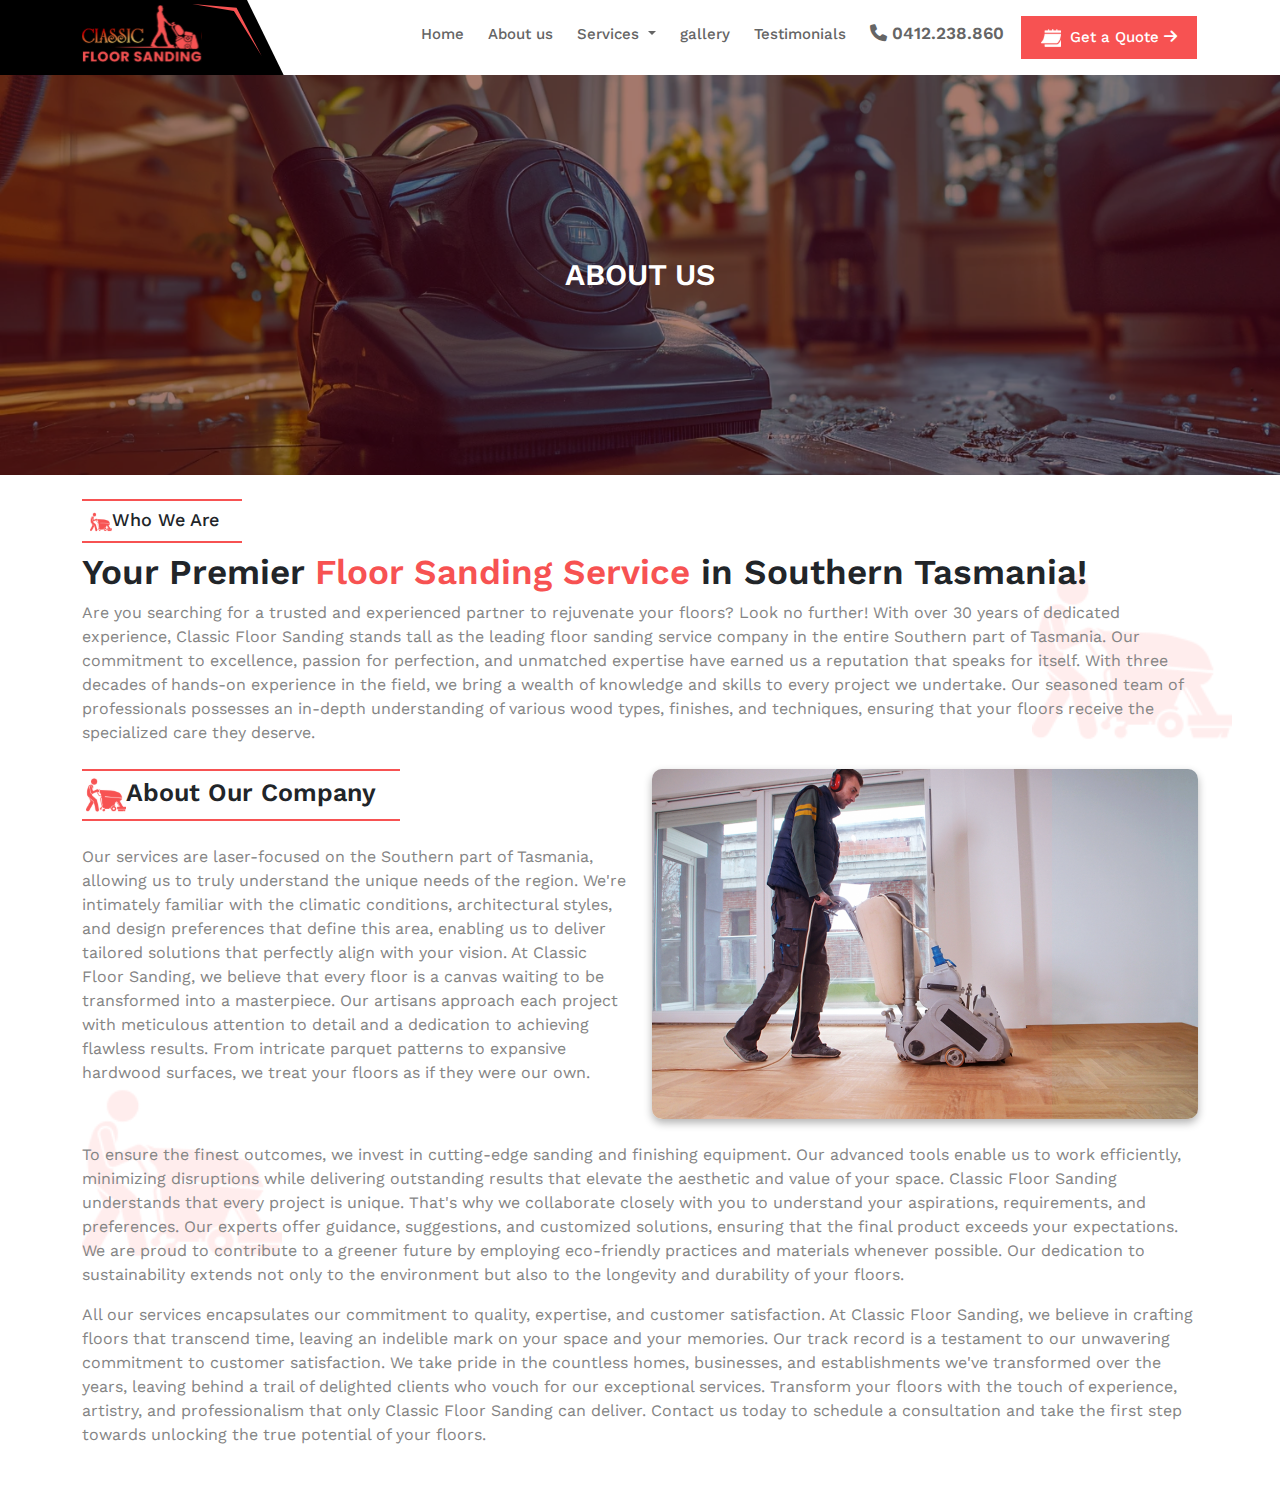
<file: about.html>
<!DOCTYPE html>
<html lang="en">

<head>
    <meta charset="UTF-8">
    <meta name="viewport" content="width=device-width, initial-scale=1.0">
    <!-- Bootstrap CSS -->
    <link href="https://cdn.jsdelivr.net/npm/bootstrap@5.0.2/dist/css/bootstrap.min.css" rel="stylesheet" />

    <!-- Custome CSS -->
    <link rel="stylesheet" href="assets/css/style.css" />
    <link rel="stylesheet" href="assets/css/responsive.css" />

    <!-- Font awesome CSS -->
    <link rel="stylesheet" href="https://cdnjs.cloudflare.com/ajax/libs/font-awesome/5.15.2/css/all.min.css" />
    <link rel="stylesheet" href="https://cdnjs.cloudflare.com/ajax/libs/font-awesome/6.6.0/css/all.min.css" />
    <!-- Owl CSS -->
    <link rel="stylesheet"
        href="https://cdnjs.cloudflare.com/ajax/libs/OwlCarousel2/2.3.4/assets/owl.carousel.min.css" />

    <!-- Owl CSS -->
    <link rel="stylesheet"
        href="https://cdnjs.cloudflare.com/ajax/libs/OwlCarousel2/2.3.4/assets/owl.theme.default.min.css" />
    <title>Home</title>
</head>

<body>

    <nav class="navbar navbar-expand-lg">
        <div class="container">
            <div class="main-logo-box position-relative">
                <div class="logo">
                    <img src="assets/images/logo/logo1.svg" alt="">
                </div>

                <div class="logo-icon">
                    <img src="assets/images/icon/logo-icon.svg" alt="">
                </div>
            </div>

            <a data-bs-toggle="offcanvas" href="#offcanvasNavbar" role="button" aria-controls="offcanvasNavbar"
                class="d-lg-none">
                <svg xmlns="http://www.w3.org/2000/svg" width="40" height="40" fill="currentColor" class="bi bi-list"
                    viewBox="0 0 16 16">
                    <path fill-rule="evenodd" fill="#000"
                        d="M2.5 12a.5.5 0 0 1 .5-.5h10a.5.5 0 0 1 0 1H3a.5.5 0 0 1-.5-.5m0-4a.5.5 0 0 1 .5-.5h10a.5.5 0 0 1 0 1H3a.5.5 0 0 1-.5-.5m0-4a.5.5 0 0 1 .5-.5h10a.5.5 0 0 1 0 1H3a.5.5 0 0 1-.5-.5" />
                </svg>
            </a>
            <div class="collapse navbar-collapse" id="navbarSupportedContent">
                <ul class="navbar-nav ms-auto mb-2 mb-lg-0">
                    <li class="nav-item me-2">
                        <a class="nav-link active" aria-current="page" href="index.html">Home</a>
                    </li>
                    <li class="nav-item me-2">
                        <a class="nav-link active" aria-current="page" href="about.html">About us</a>
                    </li>

                    <li class="nav-item me-2 dropdown">
                        <a class="nav-link dropdown-toggle" href="#" id="mobileServicesDropdown" role="button"
                            data-bs-toggle="dropdown" aria-expanded="false">
                            Services
                        </a>
                        <ul class="drop_down">
                            <li class="mb-3"><a href="#">Services1</a></li>
                            <li class="mb-3"><a href="#">Services2</a></li>
                            <li class="mb-3"><a href="#">Services3</a></li>
                        </ul>
                    </li>
                    <li class="nav-item me-2">
                        <a class="nav-link active" aria-current="page" href="#">gallery</a>
                    </li>
                    <li class="nav-item me-2">
                        <a class="nav-link active" aria-current="page" href="#">Testimonials</a>
                    </li>
                    <li class="nav-item me-2">
                        <a class="nav-link active" aria-current="page" href="#">
                            <h5 class="m-0"><i class="fa-solid fa-phone"></i> 0412.238.860</h5>
                        </a>
                    </li>
                    <li class="nav-item nav-btn">
                        <a class="nav-link active" aria-current="page" href="#"> <img class="me-1"
                                src="assets/images/icon/calendar.svg" alt=""> Get a Quote <i
                                class="fa-solid fa-arrow-right"></i></a>
                    </li>


                </ul>

            </div>
        </div>
    </nav>
    <!-- navbar-section-end -->

    <!-- Mobile Nav -->
    <!-- Mobile Nav -->
    <div class="offcanvas offcanvas-end" tabindex="-1" id="offcanvasNavbar" aria-labelledby="offcanvasNavbarLabel">
        <div class="offcanvas-header">
            <img src="assets/images/logo/logo.png" alt="">
            <button type="button" class="btn-close" data-bs-dismiss="offcanvas" aria-label="Close"></button>
        </div>
        <div class="offcanvas-body">
            <!-- Replicating the navigation links for mobile view -->
            <ul class="navbar-nav ms-auto mb-2 mb-lg-0">
                <li class="nav-item me-2">
                    <a class="nav-link active" aria-current="page" href="#">Home</a>
                </li>
                <li class="nav-item me-2">
                    <a class="nav-link active" aria-current="page" href="#">About us</a>
                </li>
                <li class="nav-item me-2">
                    <a class="nav-link active" aria-current="page" href="#">gallery</a>
                </li>

                <li class="nav-item me-2 dropdown">
                    <a class="nav-link dropdown-toggle" href="#" id="mobileServicesDropdown" role="button"
                        data-bs-toggle="dropdown" aria-expanded="false">
                        Services
                    </a>
                    <ul class="drop_down">
                        <li class="mb-3"><a href="#">Services1</a></li>
                        <li class="mb-3"><a href="#">Services2</a></li>
                        <li class="mb-3"><a href="#">Services3</a></li>
                    </ul>
                </li>
                <li class="nav-item me-2">
                    <a class="nav-link active" aria-current="page" href="#">gallery</a>
                </li>
                <li class="nav-item me-2">
                    <a class="nav-link active" aria-current="page" href="#">Testimonials</a>
                </li>
                <li class="nav-item me-2">
                    <a class="nav-link active" aria-current="page" href="#">
                        <h5 class="m-0"><i class="fa-solid fa-phone"></i> 0412.238.860</h5>
                    </a>
                </li>
                <li class="nav-item nav-btn">
                    <a class="nav-link active" aria-current="page" href="#"> <img class="me-1"
                            src="assets/images/icon/calendar.svg" alt=""> Get a Quote <i
                            class="fa-solid fa-arrow-right"></i></a>
                </li>
            </ul>
        </div>
    </div>
    <!-- Mobile Nav -->

    <!-- about-page-section start -->
    <div class="about-banner-section">
        <div class="banner-img">
            <img src="assets/images/banner/banner.webp" alt="">
            <div class="banner-tittle">
                <h3>About us</h3>
            </div>
        </div>
    </div>

    <div class="about-page-info mt-4 mb-5">
        <div class="container ">
            <div class="about-page-tittle position-relative">
                <h5 class="p-2"> <img src="assets/images/icon/wood-planks.svg" alt="">Who We Are</h5>
                <h4 class="mt-2 mb-2">Your Premier <span>Floor Sanding Service</span> in Southern Tasmania!</h4>
                <p>Are you searching for a trusted and experienced partner to rejuvenate your floors? Look no further!
                    With over 30 years of dedicated experience, Classic Floor Sanding stands tall as the leading floor
                    sanding service company in the entire Southern part of Tasmania. Our commitment to excellence,
                    passion for perfection, and unmatched expertise have earned us a reputation that speaks for itself.
                    With three decades of hands-on experience in the field, we bring a wealth of knowledge and skills to
                    every project we undertake. Our seasoned team of professionals possesses an in-depth understanding
                    of various wood types, finishes, and techniques, ensuring that your floors receive the specialized
                    care they deserve.
                </p>
                <div class="bg-icon">
                    <img src="assets/images/icon/wood-planks-bg.svg" alt="">
                </div>
               
            </div>

            <div class="about-page-info-main">

                <div class="row mt-4">
                    <div class="col-lg-6">
                        <h4 class="p-1"><img src="assets/images/icon/wood-planks.svg" alt="">About Our Company</h4>
                        <p class="mt-4 mb-4">Our services are laser-focused on the Southern part of Tasmania, allowing us to truly understand the unique needs of the region. We're intimately familiar with the climatic conditions, architectural styles, and design preferences that define this area, enabling us to deliver tailored solutions that perfectly align with your vision. At Classic Floor Sanding, we believe that every floor is a canvas waiting to be transformed into a masterpiece. Our artisans approach each project with meticulous attention to detail and a dedication to achieving flawless results. From intricate parquet patterns to expansive hardwood surfaces, we treat your floors as if they were our own.</p>
                    </div>
                    <div class="col-lg-6">
                        <div class="about-page-img">
                            <img src="assets/images/about-page/about-img2.png" alt="">
                        </div>
                    </div>
                </div>

                <div class="main-about-para mt-4 position-relative">
                    <p>To ensure the finest outcomes, we invest in cutting-edge sanding and finishing equipment. Our advanced tools enable us to work efficiently, minimizing disruptions while delivering outstanding results that elevate the aesthetic and value of your space. Classic Floor Sanding understands that every project is unique. That's why we collaborate closely with you to understand your aspirations, requirements, and preferences. Our experts offer guidance, suggestions, and customized solutions, ensuring that the final product exceeds your expectations. We are proud to contribute to a greener future by employing eco-friendly practices and materials whenever possible. Our dedication to sustainability extends not only to the environment but also to the longevity and durability of your floors.</p>
                    <p class="mt-3">All our services encapsulates our commitment to quality, expertise, and customer satisfaction. At Classic Floor Sanding, we believe in crafting floors that transcend time, leaving an indelible mark on your space and your memories. Our track record is a testament to our unwavering commitment to customer satisfaction. We take pride in the countless homes, businesses, and establishments we've transformed over the years, leaving behind a trail of delighted clients who vouch for our exceptional services. Transform your floors with the touch of experience, artistry, and professionalism that only Classic Floor Sanding can deliver. Contact us today to schedule a consultation and take the first step towards unlocking the true potential of your floors.</p>

                    <div class="bg-icon2">
                        <img src="assets/images/icon/wood-planks-bg.svg" alt="">
                    </div>
                </div>
            </div>

        </div>
    </div>


    <!-- about-page-section end -->












    <!-- Bootstrap JS Bundle -->
    <script src="https://cdn.jsdelivr.net/npm/bootstrap@5.0.2/dist/js/bootstrap.bundle.min.js"></script>

    <!-- Jquery js -->
    <script src="https://cdnjs.cloudflare.com/ajax/libs/jquery/3.7.1/jquery.min.js"></script>

    <!-- Owl js -->
    <script src="https://cdnjs.cloudflare.com/ajax/libs/OwlCarousel2/2.3.4/owl.carousel.min.js"></script>

    <script src="assets/js/index.js"></script>

</body>

</html>
</file>
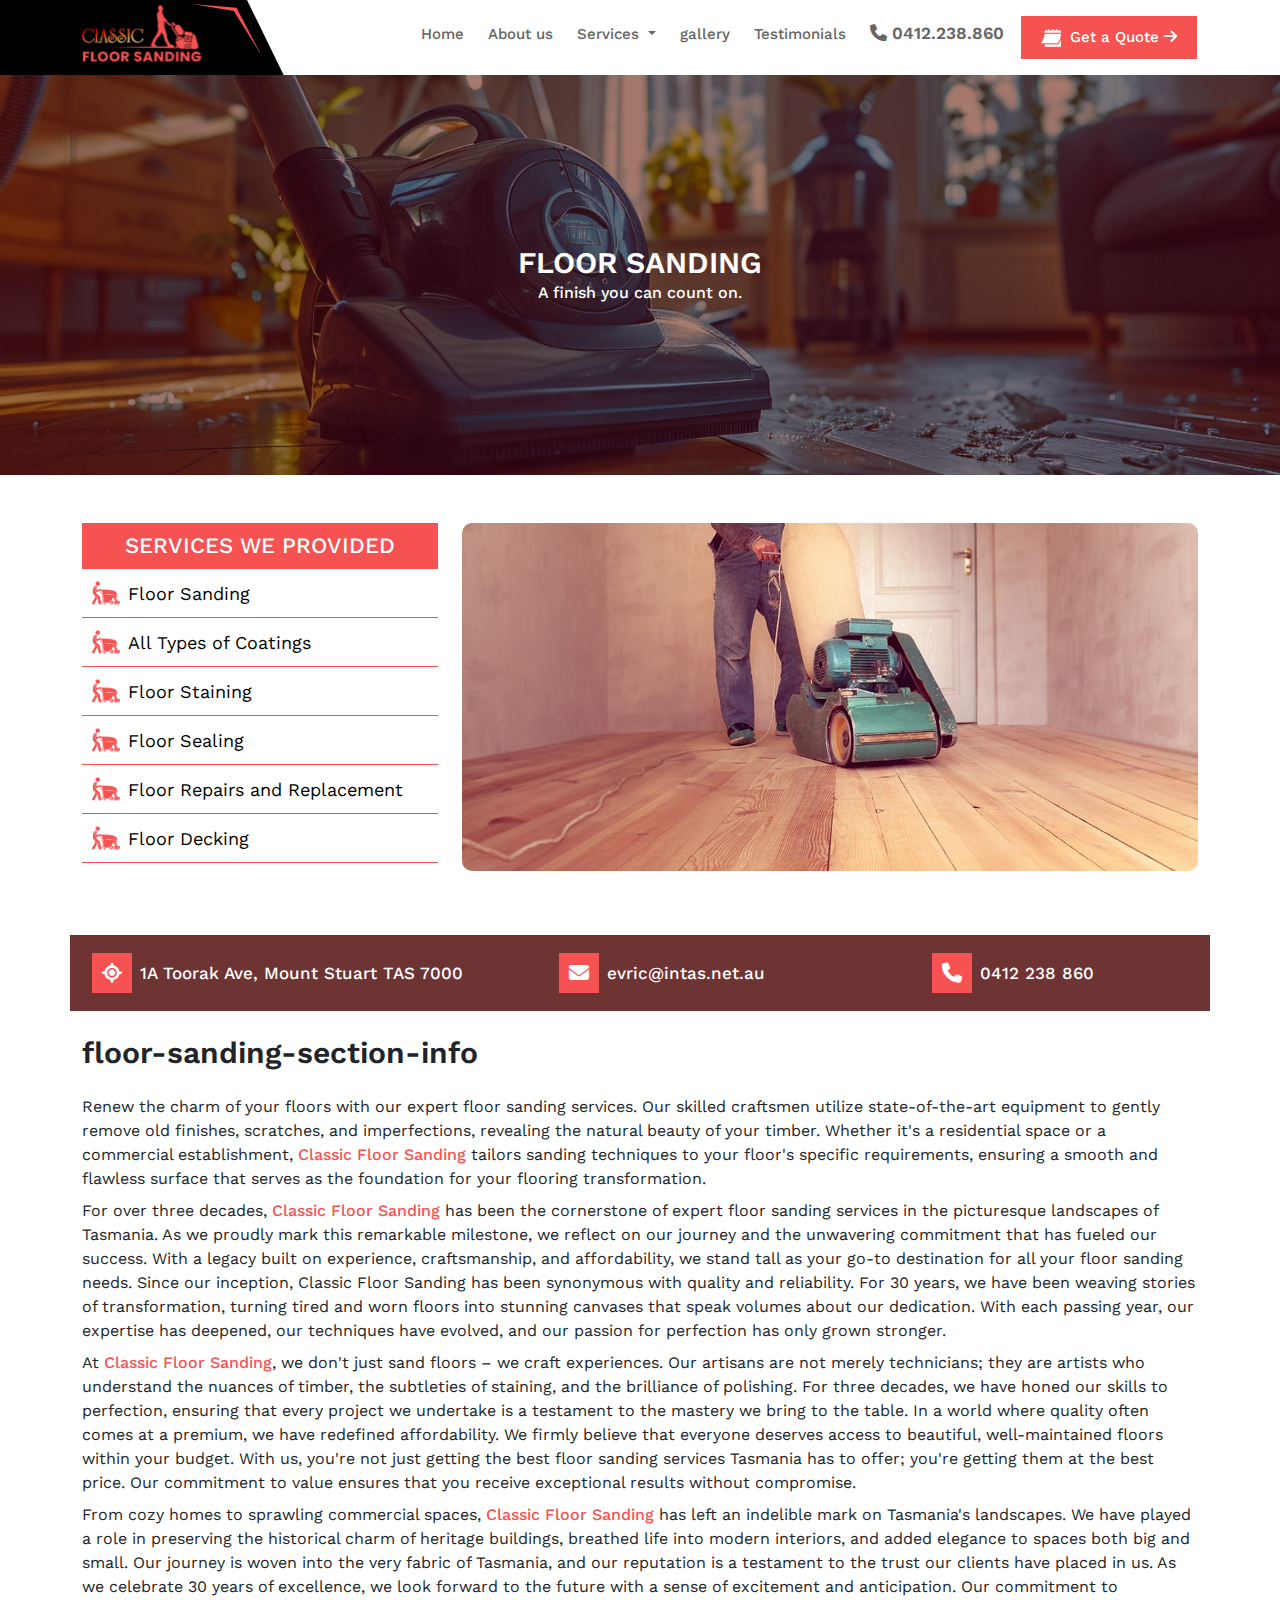
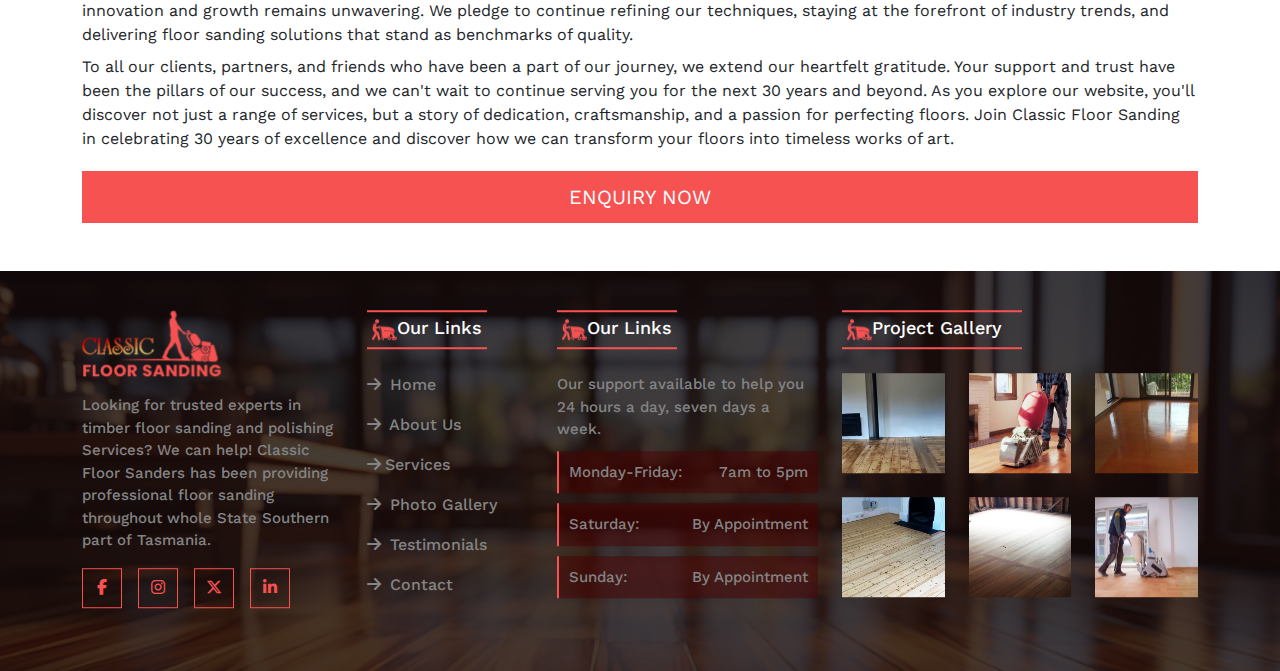
<file: floor-sanding.html>
<!DOCTYPE html>
<html lang="en">

<head>
    <meta charset="UTF-8">
    <meta name="viewport" content="width=device-width, initial-scale=1.0">
    <!-- Bootstrap CSS -->
    <link href="https://cdn.jsdelivr.net/npm/bootstrap@5.0.2/dist/css/bootstrap.min.css" rel="stylesheet" />

    <!-- Custome CSS -->
    <link rel="stylesheet" href="assets/css/style.css" />
    <link rel="stylesheet" href="assets/css/responsive.css" />

    <!-- Font awesome CSS -->
    <link rel="stylesheet" href="https://cdnjs.cloudflare.com/ajax/libs/font-awesome/5.15.2/css/all.min.css" />
    <link rel="stylesheet" href="https://cdnjs.cloudflare.com/ajax/libs/font-awesome/6.6.0/css/all.min.css" />
    <!-- Owl CSS -->
    <link rel="stylesheet"
        href="https://cdnjs.cloudflare.com/ajax/libs/OwlCarousel2/2.3.4/assets/owl.carousel.min.css" />

    <!-- Owl CSS -->
    <link rel="stylesheet"
        href="https://cdnjs.cloudflare.com/ajax/libs/OwlCarousel2/2.3.4/assets/owl.theme.default.min.css" />
    <title>Floor Sanding</title>
</head>

<body>

    <nav class="navbar navbar-expand-lg">
        <div class="container">
            <div class="main-logo-box position-relative">
                <div class="logo">
                    <a href="#"><img src="assets/images/logo/logo1.svg" alt=""></a>
                </div>

                <div class="logo-icon">
                    <img src="assets/images/icon/logo-icon.svg" alt="">
                </div>
            </div>

            <a data-bs-toggle="offcanvas" href="#offcanvasNavbar" role="button" aria-controls="offcanvasNavbar"
                class="d-lg-none">
                <svg xmlns="http://www.w3.org/2000/svg" width="40" height="40" fill="currentColor" class="bi bi-list"
                    viewBox="0 0 16 16">
                    <path fill-rule="evenodd" fill="#000"
                        d="M2.5 12a.5.5 0 0 1 .5-.5h10a.5.5 0 0 1 0 1H3a.5.5 0 0 1-.5-.5m0-4a.5.5 0 0 1 .5-.5h10a.5.5 0 0 1 0 1H3a.5.5 0 0 1-.5-.5m0-4a.5.5 0 0 1 .5-.5h10a.5.5 0 0 1 0 1H3a.5.5 0 0 1-.5-.5" />
                </svg>
            </a>
            <div class="collapse navbar-collapse" id="navbarSupportedContent">
                <ul class="navbar-nav ms-auto mb-2 mb-lg-0">
                    <li class="nav-item me-2">
                        <a class="nav-link active" aria-current="page" href="index.html">Home</a>
                    </li>
                    <li class="nav-item me-2">
                        <a class="nav-link active" aria-current="page" href="about.html">About us</a>
                    </li>

                    <li class="nav-item me-2 dropdown">
                        <a class="nav-link dropdown-toggle" href="#" id="mobileServicesDropdown" role="button"
                            data-bs-toggle="dropdown" aria-expanded="false">
                            Services
                        </a>
                        <ul class="drop_down">
                            <li class="mb-3"><a href="floor-sanding.html">Floor Sanding</a></li>
                            <li class="mb-3"><a href="#">All Types of Coatings</a></li>
                            <li class="mb-3"><a href="#">Floor Staining</a></li>
                            <li class="mb-3"><a href="#">Floor Sealing</a></li>
                            <li class="mb-3"><a href="#">Floor Repairs and Replacement</a></li>
                            <li class="mb-3"><a href="#">Floor Decking</a></li>
                        </ul>
                    </li>
                    <li class="nav-item me-2">
                        <a class="nav-link active" aria-current="page" href="gallery.html">gallery</a>
                    </li>
                    <li class="nav-item me-2">
                        <a class="nav-link active" aria-current="page" href="testimonials.html">Testimonials</a>
                    </li>
                    <li class="nav-item me-2">
                        <a class="nav-link active" aria-current="page" href="#">
                            <h5 class="m-0"><i class="fa-solid fa-phone"></i> 0412.238.860</h5>
                        </a>
                    </li>
                    <li class="nav-item nav-btn">
                        <a class="nav-link active" aria-current="page" href="contact.html"> <img class="me-1"
                                src="assets/images/icon/calendar.svg" alt=""> Get a Quote <i
                                class="fa-solid fa-arrow-right"></i></a>
                    </li>


                </ul>

            </div>
        </div>
    </nav>
    <!-- navbar-section-end -->

    <!-- Mobile Nav -->
    <!-- Mobile Nav -->
    <div class="offcanvas offcanvas-end" tabindex="-1" id="offcanvasNavbar" aria-labelledby="offcanvasNavbarLabel">
        <div class="offcanvas-header">
            <img src="assets/images/logo/logo.png" alt="" />
            <button type="button" class="btn-close" data-bs-dismiss="offcanvas" aria-label="Close"></button>
        </div>
        <div class="offcanvas-body">
            <!-- Replicating the navigation links for mobile view -->
            <ul class="navbar-nav ms-auto mb-2 mb-lg-0">
                <li class="nav-item me-2">
                    <a class="nav-link active" aria-current="page" href="index.html">Home</a>
                </li>
                <li class="nav-item me-2">
                    <a class="nav-link active" aria-current="page" href="about.html">About us</a>
                </li>
                <li class="nav-item me-2">
                    <a class="nav-link active" aria-current="page" href="gallery.html">gallery</a>
                </li>

                <li class="nav-item me-2 dropdown">
                    <a class="nav-link dropdown-toggle" href="#" id="mobileServicesDropdown" role="button"
                        data-bs-toggle="dropdown" aria-expanded="false">
                        Services
                    </a>
                    <ul class="drop_down">
                        <li class="mb-3"><a href="floor-sanding.html">Floor Sanding</a></li>
                        <li class="mb-3"><a href="#">All Types of Coatings</a></li>
                        <li class="mb-3"><a href="#">Floor Staining</a></li>
                        <li class="mb-3"><a href="#">Floor Sealing</a></li>
                        <li class="mb-3"><a href="#">Floor Repairs and Replacement</a></li>
                        <li class="mb-3"><a href="#">Floor Decking</a></li>
                    </ul>
                </li>
                <li class="nav-item me-2">
                    <a class="nav-link active" aria-current="page" href="testimonials.html">Testimonials</a>
                </li>
                <li class="nav-item me-2">
                    <a class="nav-link active" aria-current="page" href="#">
                        <h5 class="m-0">
                            <i class="fa-solid fa-phone"></i> 0412.238.860
                        </h5>
                    </a>
                </li>
                <li class="nav-item nav-btn">
                    <a class="nav-link active" aria-current="page" href="contact.html">
                        <img class="me-1" src="assets/images/icon/calendar.svg" alt="" />
                        Get a Quote <i class="fa-solid fa-arrow-right"></i></a>
                </li>
            </ul>
        </div>
    </div>
    <!-- Mobile Nav -->

    <!-- about-banner-section start -->
    <div class="about-banner-section">
        <div class="banner-img">
            <img src="assets/images/banner/banner.webp" alt="">
            <div class="banner-tittle">
                <h3 class="text-center">Floor Sanding</h3>
                <p class="text-center">A finish you can count on.</p>
            </div>
        </div>
    </div>


    <div class="floor-sanding-section mt-5 mb-5">
        <div class="container">
            <div class="row">
                <div class="col-lg-4">
                    <div class="floor-sanding-sectio-category mb-4">
                        <div class="category-tittle">
                            <h4 class="text-center">Services we provided</h4>
                        </div>
                        <div class="category-link d-flex align-items-center gap-2">
                            <img src="assets/images/icon/wood-planks .svg" alt="">
                            <a href="#">Floor Sanding</a>
                        </div>
                        <div class="category-link d-flex align-items-center gap-2">
                            <img src="assets/images/icon/wood-planks .svg" alt="">
                            <a href="#"> All Types of Coatings</a>
                        </div>
                        <div class="category-link d-flex align-items-center gap-2">
                            <img src="assets/images/icon/wood-planks .svg" alt="">
                            <a href="#"> Floor Staining</a>
                        </div>
                        <div class="category-link d-flex align-items-center gap-2">
                            <img src="assets/images/icon/wood-planks .svg" alt="">
                            <a href="#"> Floor Sealing</a>
                        </div>
                        <div class="category-link d-flex align-items-center gap-2">
                            <img src="assets/images/icon/wood-planks .svg" alt="">
                            <a href="#"> Floor Repairs and Replacement</a>
                        </div>
                        <div class="category-link d-flex align-items-center gap-2">
                            <img src="assets/images/icon/wood-planks .svg" alt="">
                            <a href="#"> Floor Decking</a>
                        </div>
                    </div>
                </div>
                <div class="col-lg-8">
                    <div class="floor-sanding-sectio-category-img">
                        <img src="assets/images/service/img2.jpg" alt="">
                    </div>
                </div>
            </div>
            <div class="row more-info-box-main mt-5">
              <div class="col-lg-5 mb-2 mt-2">
                <div class="more-info-box d-flex align-items-center">
                    <span class="me-2"><i class="fa-solid fa-location-crosshairs"></i></span>
                    <p><a href="#">1A Toorak Ave,
                        Mount Stuart TAS 7000</a></p>
                </div>
              </div>
              <div class="col-lg-4 mb-2 mt-2">
                <div class="more-info-box d-flex align-items-center">
                    <span class="me-2"><i class="fa-solid fa-envelope"></i></span>
                    <p><a href="#">evric@intas.net.au</a></p>
                </div>
              </div>
              <div class="col-lg-3 mb-2 mt-2">
                <div class="more-info-box d-flex align-items-center">
                    <span class="me-2"><i class="fa-solid fa-phone"></i></span>
                    <p><a href="#">0412 238 860</a></p>
                </div>
              </div>
            </div>

            <div class="floor-sanding-section-info">
                <div class="floor-sanding-section-info-little mt-4 mb-4">
                    <h3>floor-sanding-section-info</h3>
                </div>
                <p class="mb-2">Renew the charm of your floors with our expert floor sanding services. Our skilled craftsmen utilize state-of-the-art equipment to gently remove old finishes, scratches, and imperfections, revealing the natural beauty of your timber. Whether it's a residential space or a commercial establishment, <span>Classic Floor Sanding</span> tailors sanding techniques to your floor's specific requirements, ensuring a smooth and flawless surface that serves as the foundation for your flooring transformation.</p>
                    <p class="mb-2">For over three decades, <span>Classic Floor Sanding</span> has been the cornerstone of expert floor sanding services in the picturesque landscapes of Tasmania. As we proudly mark this remarkable milestone, we reflect on our journey and the unwavering commitment that has fueled our success. With a legacy built on experience, craftsmanship, and affordability, we stand tall as your go-to destination for all your floor sanding needs. Since our inception, Classic Floor Sanding has been synonymous with quality and reliability. For 30 years, we have been weaving stories of transformation, turning tired and worn floors into stunning canvases that speak volumes about our dedication. With each passing year, our expertise has deepened, our techniques have evolved, and our passion for perfection has only grown stronger.</p>
                    <p class="mb-2">At <span>Classic Floor Sanding</span>, we don't just sand floors – we craft experiences. Our artisans are not merely technicians; they are artists who understand the nuances of timber, the subtleties of staining, and the brilliance of polishing. For three decades, we have honed our skills to perfection, ensuring that every project we undertake is a testament to the mastery we bring to the table. In a world where quality often comes at a premium, we have redefined affordability. We firmly believe that everyone deserves access to beautiful, well-maintained floors within your budget. With us, you're not just getting the best floor sanding services Tasmania has to offer; you're getting them at the best price. Our commitment to value ensures that you receive exceptional results without compromise.</p>
                    <p class="mb-2">From cozy homes to sprawling commercial spaces, <span>Classic Floor Sanding</span> has left an indelible mark on Tasmania's landscapes. We have played a role in preserving the historical charm of heritage buildings, breathed life into modern interiors, and added elegance to spaces both big and small. Our journey is woven into the very fabric of Tasmania, and our reputation is a testament to the trust our clients have placed in us. As we celebrate 30 years of excellence, we look forward to the future with a sense of excitement and anticipation. Our commitment to innovation and growth remains unwavering. We pledge to continue refining our techniques, staying at the forefront of industry trends, and delivering floor sanding solutions that stand as benchmarks of quality.</p>
                    <p class="mb-2">To all our clients, partners, and friends who have been a part of our journey, we extend our heartfelt gratitude. Your support and trust have been the pillars of our success, and we can't wait to continue serving you for the next 30 years and beyond. As you explore our website, you'll discover not just a range of services, but a story of dedication, craftsmanship, and a passion for perfecting floors. Join Classic Floor Sanding in celebrating 30 years of excellence and discover how we can transform your floors into timeless works of art.</p>
            </div>

            <div class="enquiry-btn text-center">
                <a href="#">enquiry now</a>
            </div>
        </div>
    </div>



    <!-- footer-section start -->
    <div class="footer-section">
        <div class="footer-bg-img position-relative">
            <img src="assets/images/footer/footer-img.webp" alt="Footer Background" class="footer-main-bg-img">

            <div class="container text-white">
                <div class="row">
                    <div class="col-lg-3">
                        <div class="fooer-logo-box">
                            <img src="assets/images/logo/logo1.svg" alt="">
                            <p class="mt-3">Looking for trusted experts in timber floor sanding and polishing Services?
                                We can help! Classic Floor Sanders has been providing professional floor sanding
                                throughout whole State Southern part of Tasmania.</p>
                            <div class="footer-icon-box mt-3 mb-4  d-flex gap-3">
                                <div class="footer-icon">
                                    <a href="#"><i class="fa-brands fa-facebook-f"></i></a>
                                </div>
                                <div class="footer-icon">
                                    <a href="#"><i class="fa-brands fa-instagram"></i></a>
                                </div>
                                <div class="footer-icon">
                                    <a href="#"><i class="fa-brands fa-x-twitter"></i></a>
                                </div>
                                <div class="footer-icon">
                                    <a href="#"><i class="fa-brands fa-linkedin-in"></i></a>
                                </div>
                            </div>
                        </div>
                    </div>
                    <div class="col-lg-2">
                        <div class="link-box">
                            <div class="link-box-tittle">
                                <h5><img src="assets/images/icon/wood-planks.svg" alt=""> Our Links</h5>
                            </div>
                            <div class="link-box-main-box mt-4 mb-4">
                                <div class="link-box-main">
                                    <a href="#"><i class="fa-solid fa-arrow-right me-1"></i> Home</a>
                                </div>
                                <div class="link-box-main mt-3">
                                    <a href="#"><i class="fa-solid fa-arrow-right me-1"></i> About Us</a>
                                </div>
                                <div class="link-box-main mt-3">
                                    <a href="#"><i class="fa-solid fa-arrow-right me-1"></i>Services</a>
                                </div>
                                <div class="link-box-main mt-3">
                                    <a href="#"><i class="fa-solid fa-arrow-right me-1"></i> Photo Gallery</a>
                                </div>
                                <div class="link-box-main mt-3">
                                    <a href="#"><i class="fa-solid fa-arrow-right me-1"></i> Testimonials</a>
                                </div>
                                <div class="link-box-main mt-3">
                                    <a href="#"><i class="fa-solid fa-arrow-right me-1"></i> Contact</a>
                                </div>
                            </div>

                        </div>
                    </div>
                    <div class="col-lg-3">
                        <div class="link-box">
                            <div class="link-box-tittle">
                                <h5><img src="assets/images/icon/wood-planks.svg" alt=""> Our Links</h5>
                            </div>
                            <p class="mt-4">Our support available to help you 24 hours a day, seven days a week.</p>

                            <div class="footer-timeing mb-4">
                                <div class="timeing-box d-flex justify-content-between">
                                    <p>Monday-Friday:</p>
                                    <p>7am to 5pm</p>
                                </div>
                                <div class="timeing-box d-flex justify-content-between">
                                    <p>Saturday:</p>
                                    <p>By Appointment</p>
                                </div>
                                <div class="timeing-box d-flex justify-content-between">
                                    <p>Sunday:</p>
                                    <p>By Appointment</p>
                                </div>
                            </div>
                        </div>
                    </div>
                    <div class="col-lg-4">
                        <div class="link-box">
                            <div class="link-box-tittle1">
                                <h5><img src="assets/images/icon/wood-planks.svg" alt="">Project Gallery</h5>
                            </div>
                            <div class="footer-gallary mt-4">
                                <div class="row">
                                    <div class="col-md-4 col-sm-4 col-6 mb-4">
                                        <div class="footer-gallary-img">
                                            <img src="assets/images/footer/img1.png" alt="Gallery Image 1"
                                                class="img-fluid">
                                        </div>
                                    </div>
                                    <div class="col-md-4 col-sm-4 col-6 mb-4">
                                        <div class="footer-gallary-img">
                                            <img src="assets/images/footer/img2.png" alt="Gallery Image 2"
                                                class="img-fluid">
                                        </div>
                                    </div>
                                    <div class="col-md-4 col-sm-4 col-6 mb-4">
                                        <div class="footer-gallary-img">
                                            <img src="assets/images/footer/img3.png" alt="Gallery Image 3"
                                                class="img-fluid">
                                        </div>
                                    </div>
                                    <div class="col-md-4 col-sm-4 col-6 mb-4">
                                        <div class="footer-gallary-img">
                                            <img src="assets/images/footer/img4.png" alt="Gallery Image 4"
                                                class="img-fluid">
                                        </div>
                                    </div>
                                    <div class="col-md-4 col-sm-4 col-6 mb-4">
                                        <div class="footer-gallary-img">
                                            <img src="assets/images/footer/img5.png" alt="Gallery Image 5"
                                                class="img-fluid">
                                        </div>
                                    </div>
                                    <div class="col-md-4 col-sm-4 col-6 mb-4">
                                        <div class="footer-gallary-img">
                                            <img src="assets/images/footer/img6.png" alt="Gallery Image 6"
                                                class="img-fluid">
                                        </div>
                                    </div>
                                </div>


                            </div>
                        </div>
                    </div>
                </div>
            </div>
        </div>
    </div>

    <!-- footer-section end -->










    <!-- Bootstrap JS Bundle -->
    <script src="https://cdn.jsdelivr.net/npm/bootstrap@5.0.2/dist/js/bootstrap.bundle.min.js"></script>

    <!-- Jquery js -->
    <script src="https://cdnjs.cloudflare.com/ajax/libs/jquery/3.7.1/jquery.min.js"></script>

    <!-- Owl js -->
    <script src="https://cdnjs.cloudflare.com/ajax/libs/OwlCarousel2/2.3.4/owl.carousel.min.js"></script>

    <script src="assets/js/index.js"></script>

</body>

</html>
</file>
<file: assets/css/style.css>
/* Font-Family */
@import url("https://fonts.googleapis.com/css2?family=Jost:ital,wght@0,100..900;1,100..900&family=Outfit:wght@100..900&family=Poppins:ital,wght@0,100;0,200;0,300;0,400;0,500;0,600;0,700;0,800;0,900;1,100;1,200;1,300;1,400;1,500;1,600;1,700;1,800;1,900&family=Work+Sans:ital,wght@0,100..900;1,100..900&display=swap");

* {
  margin: 0;
  padding: 0;
  box-sizing: border-box;
}

:root {
  --primary-font: "Work Sans", serif;
  --primary-color: rgba(247, 82, 82, 1);
  --secondary-color: rgba(74, 0, 0, 0.8);
  --third-color: #f7525278;
}
html,
body {
  overflow-x: hidden;
}
body {
  font-family: var(--primary-font);
}

p {
  margin-bottom: 0;
}

h1,
h2,
h3,
h4,
h5,
h6 {
  margin-bottom: 0;
}

/* navbar section start */

.header-scrolled {
  position: fixed;
  margin: 0;
  top: 0;
  left: 0;
  width: 100%;
  height: 80px;
  box-shadow: 0 4px 6px 0 rgba(12, 0, 46, 0.05);
  background-color: #fff;
  top: -80px !important;
  left: 0;
  width: 100% !important;
  transform: translateY(80px) !important;
  transition: transform 500ms ease, background 500ms ease !important;
  z-index: 99;
}


.nav-item a {
  font-size: 15px;
  font-weight: 500;
  color: rgba(101, 101, 101, 1) !important;
}

.nav-item a h5 {
  font-weight: 600;
  font-size: 17px;
  color: rgba(101, 101, 101, 1) !important;
}

.nav-btn a {
  border: 1px solid #fff !important;
  padding: 10px 20px !important;
  background: var(--primary-color);
  color: #fff !important;
}

.nav-item a:hover {
  color: var(--secondary-color) !important;
}

a#mobileServicesDropdown {
  color: #000;
}

@media(max-width:1199px) {
  .navbar .container {
      max-width: 100%;
  }
}

.logo {
  position: relative;
  display: inline-block;
}

.logo::before {
  content: "";
  position: absolute;
  top: -14%;
  left: -100%;
  width: 322px;
  height: 79px;
  background-color: #000;
  z-index: -1;
  clip-path: polygon(0 0, 88% 0, 100% 100%, 0% 100%);
}

.logo img {
  width: 120px;
  display: block;
  position: relative;
  z-index: 1;
}

.logo-icon img {
  width: 70px;
  position: absolute;
  top: 0%;
  right: 0%;
}

.logo-icon img {
  position: absolute;
  top: -1%;
  right: -50%;
}

.offcanvas-header img {
  border-radius: 10px;
  border: 3px solid var(--secondary-color);
}

/* manu haver star */

.navbar {
  padding: 0;
  height: 75px;
}

.nav-item .dropdown {
  position: relative;
}

.drop_down {
  position: absolute;
  top: 110%;
  left: 50%;
  transform: translate(-50%, 10%);
  box-shadow: rgba(0, 0, 0, 0.24) 0px 3px 8px;
  background: #fff;
  padding: 10px 20px;
  z-index: 99;
  width: 233px;
  width: 300px;
  opacity: 0;
  visibility: hidden;
  transition: all 0.5s linear;
  list-style: none;
  border: 2px solid var(--secondary-color);
  border-radius: 10px;
}

.nav-item.dropdown:hover>.drop_down {
  visibility: visible;
  opacity: 1;
}

.drop_down li a {
  text-decoration: none;
  transition: all .5s;
}

.drop_down li {
  list-style: none;
}

/* manu haver end */

/* banner-sertion start */
/* Banner Section */
.banner-sertion .banner-img {
  position: relative;
  width: 100%;
  height: 500px;
}

.banner-sertion .banner-img img {
  width: 100%;
  height: 100%;
  object-fit: cover;
  display: block;
}

/* Overlay Effect */
.banner-sertion .banner-img::after {
  content: "";
  position: absolute;
  top: 0;
  left: 0;
  width: 100%;
  height: 100%;
  background: rgba(0, 0, 0, 0.5);
  z-index: 1;
}

/* Banner Info Styling */
.banner-sertion .container {
  position: absolute;
  top: 50%;
  left: 50%;
  transform: translate(-50%, -50%);
  z-index: 2;
  width: 100%;
}

.banner-info p {
  color: #fff;
  font-weight: 400;
  font-size: 18px;
}

.banner-info p img {
  width: 28px !important;
}

.banner-info h2 {
  font-weight: 800;
  font-size: 65px;
  color: transparent;
  -webkit-text-stroke: 2px var(--primary-color);
  text-shadow: 0 0 10px rgba(255, 0, 0, 0.2);
}

.banner-info h1 {
  font-weight: 800;
  font-size: 60px;
  color: #fff;
}

.banner-info h5 {
  font-weight: 500;
  font-size: 22px;
  color: #fff;
}

.person-img img {
  width: 100%;
}

.banner-btn a {
  text-decoration: none;
  padding: 10px 20px !important;
  background: var(--primary-color);
  color: #fff !important;
}

/* about-section start */

.about-section .about-img-box img {
  width: 70%;
  display: flex;
  justify-content: center;
  margin: 0 auto;
}

.about-section .line-box {
  border: 2px solid var(--primary-color);
  height: 300px;
  width: 60%;
  position: absolute;
  top: 66%;
  left: 59%;
  transform: translate(-50%, -50%);
  z-index: -1;
}

.about-section .exp-box {
  max-width: 130px;
  border: 2px solid #fff;
  padding: 15px;
  position: absolute;
  bottom: -9%;
  right: 7%;
  background: var(--secondary-color);
}

.about-section .exp-box h6 {
  font-weight: 600;
  font-size: 14px;
  color: #fff;
}

.about-section .exp-box p {
  font-weight: 500;
  font-size: 14px;
  color: #fff;
}

.about-section .exp-box h5 {
  font-weight: 800;
  font-size: 30px;
  color: #fff;
}

.about-section .trophy {
  width: 60px;
  height: 60px;
  background: var(--primary-color);
  border: 2px solid #fff;
  padding: 10px;
  border-radius: 50%;
  display: flex;
  justify-content: center;
  align-items: center;
  overflow: hidden;
  position: absolute;
  top: -19%;
  left: -24%;
}

.about-section .trophy img {
  width: 60px;
  height: auto;
  padding: 15px;
}

.about-section .about-icon img {
  width: 250px !important;
  position: absolute;
  bottom: -5%;
  left: -7%;
}

.dot-icon img {
  width: 150px !important;
  position: absolute;
  top: 0%;
  left: 0%;
  z-index: -1;
}

.about-info-box .about-info-tittle img {
  width: 20px;
}
.about-info-box .about-info-tittle h6 {
  font-weight: 500;
  font-size: 16px;
  color: var(--primary-color);
  border-top: 2px solid var(--primary-color);
  border-bottom: 2px solid var(--primary-color);
  width: 150px;
  padding: 8px;
  text-transform: uppercase;
}
.about-info-box .about-info-main h3 {
  font-weight: 600;
  font-size: 35px;
}
.about-info-box .about-info-main p {
  font-weight: 500;
  font-size: 15px;
  color: #444;
}
.highlight-box .highlight-main {
  background: rgba(255, 213, 213, 1);
  padding: 10px;
}
.highlight-box .highlight-main img {
  background: var(--primary-color);
  padding: 8px;
}
.highlight-box .highlight-main p {
  font-weight: 500;
  font-size: 16px;
}

.about-btn a {
  text-decoration: none;
  padding: 10px 20px !important;
  background: var(--primary-color);
  color: #fff !important;
}

/* about-section end */

/* .service-section start */
.service-section {
  margin-top: 70px;
}
.service-section .service-info {
  position: relative;
  overflow: hidden;
}

.service-section .service-info img {
  width: 100%;
  height: 450px;
  display: block;
  object-fit: cover;
}

.service-section .service-info::after {
  content: "";
  position: absolute;
  top: 0;
  left: 0;
  width: 100%;
  height: 100%;
  background: rgba(74, 0, 0, 0.8);
  pointer-events: none;
  z-index: 1;
}

.service-section .service-info .about-info-tittle img {
  width: 20px;
}
.service-info-tittle {
  position: absolute;
  top: 50%;
  left: 50%;
  transform: translate(-50%, -50%);
  width: 100%;
  z-index: 2;
}
.service-info-tittle h5 {
  font-weight: 500;
  font-size: 18px;
  color: var(--primary-color);
  border-top: 1px solid var(--primary-color);
  border-bottom: 1px solid var(--primary-color);
  width: 150px;
  padding: 10px 0;
  gap: 4px;
}
.service-info-tittle h6 {
  color: #fff;
  font-size: 19px;
  font-weight: 500;
  line-height: 24px;
  margin: 15px 0;
}
.service-info-tittle p {
  color: #fff;
  font-size: 15px;
}
.service-info-tittle h5 img {
  width: 20px !important;
  height: 20px !important;
}
.service-section .service-slide .title h5 {
  color: #000;
}
.service-section .service-slide .service-img img {
  width: 100%;
  object-fit: cover;
}
.service-section .service-slide .icon {
  width: 70px;
  height: 70px;
  background: var(--primary-color);
  display: flex;
  justify-content: center;
  align-items: center;
  border: 2px solid #fff;
}
.service-section .service-slide .icon img {
  width: 50px;
}
.service-section .service-slide .service_content {
  margin-top: -45px;
  position: relative;
  background: #fff;
  margin-left: 10px;
  margin-right: 10px;
}
.service-section .service-slide .title {
  padding: 10px;
}
.service-section .service-slide .title h5 {
  font-size: 16px;
}
.service-section .service-slide .title p {
  padding-bottom: 20px;
  font-size: 15px;
  line-height: 20px;
}
.service-section .service-slide .title a {
  text-decoration: none;
  color: var(--primary-color);
  border: 1px solid var(--primary-color);
  padding: 5px 10px;
  margin-top: 10px;
}
.service-section .service-slide .owl-nav [type="button"] {
  background: var(--primary-color);
  color: #fff;
  transition: all 0.5s;
}
.service-section .service-slide .owl-nav [type="button"]:hover {
  background: #000;
}
.service-section .service-slide .owl-nav [type="button"] span {
  display: flex;
  gap: 10px;
  align-items: center;
  padding: 5px 15px;
}
.service-section .service-slide .owl-nav {
  position: absolute;
  left: -321px;
  bottom: 8px;
}
.service-section .service-slide .owl-dots {
  display: none;
}
.service-section .service-slide .owl-dots .owl-dot span {
  width: 12px;
  height: 12px;
  background-color: var(--primary-color);
  border-radius: 2px;
}
.service-section .bg_img .inner-banner {
  width: 100%;
  height: 500px;
  object-fit: cover;
}
.service-section .inner_cont {
  position: absolute;
  top: 50%;
  left: 50%;
  transform: translate(-50%, -50%);
  width: 100%;
}
/* .service-section end */

/* Project-gallery-start */

.pr_galler_warpper .about-info-tittle h6 {
  font-weight: 500;
  font-size: 16px;
  color: var(--primary-color);
  border-top: 2px solid var(--primary-color);
  border-bottom: 2px solid var(--primary-color);
  width: 250px;
  padding: 8px;
  margin: 10px auto;
  text-transform: uppercase;
}
.pr_galler_warpper .about-info-tittle p {
  font-size: 18px;
  font-weight: 600;
}
.pr_galler_warpper .gallery_slide .card-image img {
  width: 100%;
  height: 300px;
  object-fit: cover;
}

.pr_galler_warpper .gallery_slide .owl-nav .owl-prev {
  position: absolute;
  top: 45%;
  left: 0;
  transform: translateY(-50%);
}
.pr_galler_warpper .gallery_slide .owl-nav .owl-next {
  position: absolute;
  top: 45%;
  right: 0;
  transform: translateY(-50%);
}
.pr_galler_warpper .gallery_slide .owl-nav [type="button"] {
  background: var(--primary-color);
  color: #fff;
  transition: all 0.5s;
}
.pr_galler_warpper .gallery_slide .owl-nav [type="button"]:hover {
  background: #000;
}
.pr_galler_warpper .gallery_slide .owl-nav [type="button"] span {
  display: flex;
  gap: 10px;
  align-items: center;
  padding: 5px 15px;
}
.pr_galler_warpper .gallery_slide .card-image a {
  position: relative;
  color: #fff;
}
.pr_galler_warpper .gallery_slide .card-image a p {
  position: absolute;
  bottom: 30px;
  left: 50%;
  transform: translateX(-50%);
  width: 70%;
  background: #fff;
  padding: 12px 0;
  color: #000;
  font-weight: 500;
  opacity: 0;
  visibility: hidden;
  transition: opacity 0.5s ease, visibility 0.5s ease;
  z-index: 10;
}
.pr_galler_warpper .gallery_slide .card-image:hover p {
  opacity: 1;
  visibility: visible;
}
.pr_galler_warpper .gallery_slide .card-image .content-overlay {
  background: rgba(0, 0, 0, 0.7);
  position: absolute;
  height: 100%;
  width: 100%;
  left: 0;
  top: 0;
  bottom: 0;
  right: 0;
  opacity: 0;
  -webkit-transition: all 0.4s ease-in-out 0s;
  -moz-transition: all 0.4s ease-in-out 0s;
  transition: all 0.4s ease-in-out 0s;
  z-index: 9;
}
.pr_galler_warpper .gallery_slide .card-image:hover .content-overlay {
  opacity: 1;
}
.pr_galler_warpper .gallery_slide .card-image a p span {
  position: absolute;
  top: -37px;
  width: 50px;
  height: 50px;
  background: var(--primary-color);
  display: flex;
  align-items: center;
  justify-content: center;
  right: -7px;
  border-radius: 50%;
  color: #fff;
}
.pr_galler_warpper .gallery_slide .card-image a p span i {
  rotate: -44deg;
}
.pr_galler_warpper .gallery_slide .owl-dots .owl-dot span {
  width: 12px;
  height: 12px;
  background-color: var(--primary-color);
  border-radius: 2px;
}
/* Project-gallery-end */

/* What-we-require-section-start */
.require_wrapper .require_banner .banner_img {
  width: 100%;
}
.require_wrapper .require_banner .require-inner {
  position: absolute;
  top: 67%;
  left: 50%;
  transform: translate(-50%, -50%);
  width: 90%;
  z-index: 9;
}
.require_wrapper .require_banner .require-inner .inner_content {
  background: #fff;
  border-bottom: 4px solid var(--primary-color);
}
.require_wrapper .require_banner .require-inner .inner_content .top_title {
  display: flex;
  align-items: center;
  gap: 10px;
  padding: 0 50px;
  border-bottom: 1px solid var(--primary-color);
}
.require_wrapper .require_banner .require-inner .inner_content .top_title h6 {
  font-size: 17px;
  font-weight: 500;
}
.require_wrapper .require_banner .require-inner .inner_content .top_title p {
  font-size: 15px;
}
.require_wrapper .require_banner .require-inner .card_content h6 {
  font-size: 18px;
  font-weight: 500;
}
.require_wrapper
  .require_banner
  .require-inner
  .card_content
  .listed_bx
  .point {
  display: flex;
  align-items: center;
  gap: 20px;
  margin: 15px 0;
}
.require_wrapper
  .require_banner
  .require-inner
  .card_content
  .listed_bx
  .point
  span {
  width: 50px;
  height: 50px;
  background: var(--primary-color);
  display: flex;
  align-items: center;
  justify-content: center;
  color: #fff;
}
.require_wrapper
  .require_banner
  .require-inner
  .card_content
  .listed_bx
  .point
  p {
  font-size: 16px;
  font-weight: 500;
  padding: 0 10px;
}
.require_wrapper .require_banner .element_1 {
  position: absolute;
  bottom: -160px;
  left: -114px;
  z-index: 9;
}

.require_wrapper .require_banner .element_2 {
  position: absolute;
  bottom: -160px;
  right: -114px;
  z-index: 9;
}
/* What-we-require-section-end */

/* Types-finish-section-start */

.types_wrapper {
  margin-top: 150px;
}
.types_wrapper .types_card {
  border: 1px solid var(--primary-color);
  padding: 10px;
  border-radius: 5px;
}
.types_wrapper .types_card .type_title {
  display: flex;
  align-items: center;
  gap: 10px;
}
.types_wrapper .types_card .type_title span {
  width: 60px;
  height: 60px;
  background: var(--primary-color);
  display: flex;
  justify-content: center;
  align-items: center;
  border-radius: 5px;
  transition: all 0.5s;
}
.types_wrapper .types_card .type_title h6 {
  font-size: 18px;
  font-weight: 600;
}
.types_wrapper .types_card .type_title span img {
  width: 100%;
  width: 44px;
}
.types_wrapper .types_card .type_title span .hovrable {
  display: none;
}
.types_wrapper .types_card .type_content p {
  font-size: 16px;
  font-weight: 500;
  margin-top: 15px;
}

.types_wrapper .types_card {
  transition: all 0.5s;
}
.types_wrapper .types_card:hover {
  background-color: var(--primary-color);
  color: #fff;
}
.types_wrapper .types_card:hover .type_title span {
  background: #fff;
}
.types_wrapper .types_card:hover .type_title span .static {
  display: none;
}
.types_wrapper .types_card:hover .type_title span .hovrable {
  display: block;
}
.types_wrapper .about-info-tittle h6 {
  font-weight: 500;
  font-size: 16px;
  color: var(--primary-color);
  border-top: 2px solid var(--primary-color);
  border-bottom: 2px solid var(--primary-color);
  width: 250px;
  padding: 8px;
  margin: 10px auto;
  text-transform: uppercase;
}
.types_wrapper .elemnt-1 {
  position: absolute;
  bottom: 58px;
  left: 9%;
}
.types_wrapper .elemnt-2 {
  position: absolute;
  bottom: 58px;
  right: 9%;
}
.types_wrapper .elemnt-1 img {
  width: 115px;
}
/* Types-finish-section-end  */

/* Contact-bx-start */

.contact_bx_wrapper {
  background: #000;
  margin-top: 80px;
  padding: 30px 0;
}
.contact_bx_wrapper .about-info-tittle h6 {
  font-weight: 500;
  font-size: 16px;
  color: var(--primary-color);
  border-top: 2px solid var(--primary-color);
  border-bottom: 2px solid var(--primary-color);
  width: 250px;
  padding: 8px;
  margin: 10px 0;
  text-transform: uppercase;
}
.contact_bx_wrapper .form_card {
  background: var(--third-color);
  padding: 20px 10px;
  border-radius: 4px;
}
.contact_bx_wrapper .form_card .top_content h3 {
  color: #fff;
  font-size: 35px;
  font-weight: 500;
}
.contact_bx_wrapper .form_card .top_content h3 span {
  color: var(--primary-color);
}
.contact_bx_wrapper .form_card .top_content p {
  color: #fff;
  padding: 10px 0;
}
.contact_bx_wrapper .form_card .form-control {
  background: transparent;
}
.contact_bx_wrapper .form_card label {
  color: #fff;
}
.contact_bx_wrapper .form_card .btn-primary {
  background: var(--primary-color);
  outline: none;
  border: none;
}
.contact_bx_wrapper .form_card .top_content .element {
  position: absolute;
  top: -7px;
}
.contact_bx_wrapper .form_card .top_content .element img {
  width: 45px;
}
.contact_bx_wrapper .contact_infon .info_bg img {
  width: 100%;
  height: 544px;
  object-fit: cover;
  border-radius: 4px;
}
.contact_bx_wrapper .contact_infon .info_bx_cont {
  position: absolute;
  top: 50%;
  left: 50%;
  transform: translate(-50%, -50%);
  width: 100%;
}
.contact_bx_wrapper .contact_infon .info_bx_cont .info_bx_card {
  background: #f75252ad;
  margin-right: 40px;
  display: flex;
  align-items: center;
  gap: 10px;
  padding: 15px 10px;
  margin-bottom: 20px;
  transition: all .5s;
}
.contact_bx_wrapper .contact_infon .info_bx_cont .info_bx_card:hover{
    background: var(--primary-color);
}
.contact_bx_wrapper .contact_infon .info_bx_cont .info_bx_card:last-child{
    margin-bottom: 0;
}
.contact_bx_wrapper .contact_infon .info_bx_cont .info_bx_card i{
    width: 50px;
    height: 50px;
    background: var(--primary-color);
    display: flex;
    justify-content: center;
    align-items: center;
    color: #fff;
    transition: all .3s;
}
.contact_bx_wrapper .contact_infon .info_bx_cont .info_bx_card:hover i{
    background: #fff;
    color: var(--primary-color);
}
.contact_bx_wrapper .contact_infon .info_bx_cont .info_bx_card .content
h5{
    color: #fff;
}
.contact_bx_wrapper .contact_infon .info_bx_cont .info_bx_card .content
p a{
    text-decoration: none;
    color: #fff;
}

/* Contact-bx-end */


/* testimonials-section start */
.testimonials-section{
  background-color: rgba(255, 231, 231, 1);
  padding: 40px 0;
}
.testimonials-section .testimonials-section-tittle h5{
  font-weight: 500;
  font-size: 20px;
  border-bottom: 2px solid var(--primary-color);
  border-top: 2px solid var(--primary-color);
  width: 200px;
  margin: 0 auto;
  padding: 5px;
}
.testimonials-section .testimonials-section-tittle h5 img{
  width: 30px;
}
.testimonial-card{
  background-color: #fff;
  padding: 15px 15px 20px 15px;
}
.testimonial-card .testimonial-card-header .testimonial-card-header-icon img{
  width: 50px;
  position: relative;
  z-index: 2;
}

.testimonial-card .testimonial-card-header-name h6{
font-weight: 500;
font-size: 18px;
}
.testimonial-card-rating i {
  font-size: 14px;
}

.testimonial-card-rating .star-filled {
  color: rgba(243, 181, 68, 1); 
}

.testimonial-card-body p{
  font-weight: 500;
  font-size: 15px;
  color: #848484;
}
.testimonial-card-body-arrow-icon1 img{
  width: 22px !important;
  position: absolute;
  top: -16%;
  left: 0%;
}

.testimonial-card-body-arrow-icon2 img{
  width: 22px !important;
  position: absolute;
  bottom: -2%;
  right: 6%;
}
.profile-bg{
  background: #000;
  width: 77px !important;
  height: 85px !important;
  position: absolute;
  top: -3%;
  left: 0%;
  z-index: 1;
  border-radius: 10px 2px 10px 10px;
}
.testimonials-section .item{
  margin: 15px 0;
}
.testimonials-section .rectangle-icon{
position: absolute;
top: 1% !important;
right: -7% !important;
}
.testimonials-section .rectangle-icon img{
  width: 6px !important;
}
/* testimonials-section end */


/* footer-section start */
.footer-section .footer-bg-img{
  position: relative;
  width: 100%;
  height: 400px;
  overflow: hidden;
}


.footer-section .footer-bg-img img {
  width: 100%;
  object-fit: cover;
  display: block;
}

.footer-section .footer-bg-img::before {
  content: "";
  position: absolute;
  top: 0;
  left: 0;
  width: 100%;
  height: 100%;
  background: rgba(21, 11, 11, 0.8);
  z-index: 1;
}

.footer-section .container {
  position: absolute;
  top: 50%;
  left: 50%;
  transform: translate(-50%, -50%);
  width: 100%;
  z-index: 2;
  color: #fff;
}

.footer-section .fooer-logo-box img {
  width: 140px;
}

.footer-section .fooer-logo-box p {
  font-weight: 500;
  font-size: 15px;
  color: #848484;
}

.footer-icon-box .footer-icon {
  border: 1px solid var(--primary-color);
  width: 40px;
  height: 40px;
  display: flex;
  justify-content: center;
  align-items: center;
}

.footer-section .footer-icon-box .footer-icon i {
  color: var(--primary-color);
}

.link-box .link-box-tittle h5 {
  display: flex;
  font-weight: 500;
  font-size: 18px;
  border-bottom: 2px solid var(--primary-color);
  border-top: 2px solid var(--primary-color);
  width: 120px;
  padding: 5px;
}

.link-box .link-box-tittle1 h5 {
  display: flex;
  font-weight: 500;
  font-size: 18px;
  border-bottom: 2px solid var(--primary-color);
  border-top: 2px solid var(--primary-color);
  width: 180px;
  padding: 5px;
}


.link-box .link-box-tittle img {
  width: 25px;
}

.link-box .link-box-tittle1 img {
  width: 25px;
}

.footer-section .link-box-main-box .link-box-main a {
  text-decoration: none;
  font-weight: 500;
  font-size: 16px;
  color: #848484;
  transition: all 0.5s;
}

.footer-section .link-box-main-box .link-box-main a:hover {
  color: var(--primary-color);
}
.footer-section .link-box p{
  font-weight: 500;
  font-size: 15px;
  color: #848484;
}

.footer-timeing .timeing-box {
background-color: rgba(74, 0, 0, 0.5);
padding: 10px;
margin-top: 10px;
border-left: 2px solid var(--primary-color) !important;
} 
.footer-gallary .footer-gallary-img img{
width: 100%;
height: 100px;
object-fit: cover;
}
/* footer-section end */





/* inner-pages start */

/* about-page-start */

.about-banner-section .banner-img {
  position: relative;
}

.about-banner-section .banner-img::after {
  content: '';
  position: absolute;
  top: 0;
  left: 0;
  width: 100%;
  height: 100%;
  background-color: rgba(74, 0, 0, 0.5);
  z-index: 1;
}

.about-banner-section .banner-img img {
  width: 100%;
  height: 400px;
  object-fit: cover;
  position: relative;
  z-index: 0;
}

.about-banner-section .banner-tittle {
  position: absolute;
  top: 50%;
  left: 50%;
  transform: translate(-50%, -50%);
  z-index: 9;
}

.about-banner-section .banner-tittle h3 {
  color: #fff;
  font-weight: 600 !important;
  font-size: 30px;
  text-transform: uppercase;
}

.about-banner-section .banner-tittle p{
  font-weight: 500;
  font-style: 20px;
  color: #fff;
}

.about-page-info .about-page-tittle img {
  width: 22px;
}

.about-page-info .about-page-tittle h5 {
  font-weight: 500;
  font-size: 18px;
  border-bottom: 2px solid var(--primary-color);
  border-top: 2px solid var(--primary-color);
  width: 160px;
}

.about-page-info .about-page-tittle h4 {
  font-weight: 600;
  font-size: 35px;
}

.about-page-info .about-page-tittle h4 span {
  color: var(--primary-color);
}

.about-page-info .about-page-tittle p {
  font-weight: 400;
  font-size: 16px;
  color: #848484;
}

.bg-icon img {
  width: 200px !important;
  position: absolute;
  top: 64%;
  right: -12%;
  transform: translate(-50%, -50%);
  z-index: -1;
}

.about-page-info-main h4 {
  font-weight: 600;
  font-size: 25px;
  border-bottom: 2px solid var(--primary-color);
  border-top: 2px solid var(--primary-color);
  width: 318px;
}

.about-page-info-main h4 img {
  width: 40px;
}

.about-page-info-main p {
  font-weight: 400;
  font-size: 16px;
  color: #848484;
}

.about-page-img img {
  width: 100%;
  height: 350px;
  object-fit: cover;
  border-radius: 10px;
  box-shadow: 0 4px 8px rgba(0, 0, 0, 0.3);
}

.bg-icon2 img {
  width: 200px !important;
  position: absolute;
  top: 10%;
  left: 9%;
  transform: translate(-50%, -50%);
  z-index: -1;
}

/* about-page-end */


/* floor-sanding-section start */
.floor-sanding-section .floor-sanding-sectio-category .category-tittle h4{
  font-weight: 500;
  font-size: 22px;
  padding: 10px;
  background-color: var(--primary-color);
  text-transform: uppercase;
  color: #fff;
}
.floor-sanding-sectio-category .category-link{
  padding: 10px;
  border-bottom: 1px solid var(--primary-color);
}
.floor-sanding-sectio-category .category-link img{
  width: 28px;
}
.floor-sanding-sectio-category .category-link a{
  font-weight: 400 !important;
  font-size: 18px;
  text-decoration: none;
  color: #000;
}
.floor-sanding-sectio-category-img img{
  width: 100%;
  border-radius: 10px;
}
.more-info-box span{
  background-color: var(--primary-color);
  height: 40px;
  width: 40px;
  display: flex;
  justify-content: center;
  align-items: center;
} 
.more-info-box i{
   font-size: 20px;
   color: #fff;
}
.floor-sanding-section .more-info-box-main{
  background: var(--secondary-color);
  padding: 10px;
  color: #fff;
}
.floor-sanding-section .more-info-box-main .more-info-box a{
 text-decoration: none;
 font-weight: 500;
 font-size: 17px;
 color: #fff;
}

.floor-sanding-section-info .floor-sanding-section-info-little h3{
  font-weight: 600;
  font-size: 30px;
}

.floor-sanding-section-info p{
  font-weight: 400;
  font-size: 16px;
}
.floor-sanding-section-info p span{
  color: var(--primary-color) !important;
   font-weight: 500;
}
.floor-sanding-section .enquiry-btn{
  border: 1px solid var(--primary-color);
  margin-top: 20px;
  padding: 10px;
  background-color: var(--primary-color);
}
.floor-sanding-section .enquiry-btn a{
  text-decoration: none;
  font-size: 20px;
  color: #fff;
  text-transform: uppercase;
}



/* floor-sanding-section end */

/* gallery-section strat */
/* Gallery Image Container */
.gallery-img {
  position: relative;
  overflow: hidden;
}

.gallery-img img {
  width: 100%;
  height: auto;
  display: block;
  transition: transform 0.3s ease-in-out;
}

/* Overlay Sliding from Bottom */
.gallery-img::before {
  content: '';
  position: absolute;
  bottom: -100%; 
  left: 0;
  width: 100%;
  height: 100%;
  background: rgba(74, 0, 0, 0.5);
  transition: bottom 0.4s ease-in-out;
  z-index: 1;
}

.gallery-img a::after {
  content: 'View';
  position: absolute;
  top: 50%;
  left: 50%;
  transform: translate(-50%, -50%);
  padding: 8px 16px;
  background-color: var(--primary-color); 
  color: #fff;
  font-size: 14px;
  text-transform: uppercase;
  opacity: 0;
  transition: opacity 0.4s ease-in-out;
  z-index: 2;
}

/* Hover Effects */
.gallery-img:hover img {
  transform: scale(1.1); 
}

.gallery-img:hover::before {
  bottom: 0; 
}

.gallery-img:hover a::after {
  opacity: 1; 
}

/* gallery-section end */


/* testimonial page start */
.testimonial-card-body-arrow-icon3 img{
  width: 22px !important;
  position: absolute;
  top: -37%;
  left: 0%;
}
.testimonials-bg-icon img{
  width: 83px !important;
  position: absolute;
  top: 1%;
  right: 8%;
}

.testimonials-section .owl-nav [type="button"] span {
  display: flex;
  gap: 10px;
  align-items: center;
  padding: 5px 10px;
  background: var(--primary-color);
  color: #fff;
}
.testimonials-section .owl-theme .owl-nav{
 position: absolute;
    top: 39%;
    left: 50%;
    transform: translate(-50%, -50%);
    display: inline-flex
;
    justify-content: space-between !important;
    width: 115%;
}

.testimonials-section .owl-dots .owl-dot span {
  width: 12px !important;
  height: 12px !important;
  background-color: var(--primary-color) !important;
  border-radius: 2px !important;
}
/* testimonial page end */

/* contact-section start */
 .contact-section-tittle h2{
  font-weight: 600;
  font-size: 30px;
  border-bottom: 2px solid var(--primary-color);
  border-top: 2px solid var(--primary-color);
  width: 400px;
  margin: 0 auto;
}
.contact-section .contact-section-tittle h2 img{
  width: 35px;
}
.contact-section .contact-info-card {
  border: 1px solid #000;
  height: 200px;
}





/* Contact-page-start */

.contact_wrappers{
  padding: 50px 0;
}

.contact_wrappers .info_bx .info_card{
  box-shadow: rgba(0, 0, 0, 0.24) 0px 3px 8px;
  border: 2px solid var(--primary-color);
  background: #fff;
  display: flex;
  justify-content: center;
  align-items: center;
  
  }
  .contact_wrappers .info_bx .info_card i{
    width: 50px;
    height: 50px;
    background:var(--primary-color);
    border: 1px solid #fff;
    color: #fff;
    display: inline-flex;
    justify-content: center;
    align-items: center;
    border-radius: 50%;
    margin: 10px 0;
  }
  .contact_wrappers .info_bx .info_card p a{
    text-decoration: none;
    color: var(--common-color);
    font-weight: 500;
  }
  .contact_wrappers .info_bx .info_card p {
    font-weight: 500;
  }
  .contact_wrappers .info_bx .info_card p{
    margin: 0;
  }
  .contact_wrappers .text_overlap h2{
    font-weight: 600;
  }
 
  .contact_wrappers .form_btn{
    background: var(--secondary-color);
    color: var(--common-color);
    box-shadow: none;
    font-weight: 600;
  }
  .contact_wrappers .form_input_bx{
    box-shadow: rgba(0, 0, 0, 0.24) 0px 3px 8px;
    padding: 20px;
    border-radius: 5px;
  }


.contact-form input {
    height: 50px;
    border: 2px solid var(--primary-color);

}


.contact-form textarea {
    border: 2px solid var(--primary-color);
}

iframe{
  height: 420px;
  border: 2px solid var(--primary-color) !important;
  border-radius: 5px;
}


.contact-form .form-btn a {
    display: inline-block;
    padding: 12px 30px;
    background: var(--primary-color);
    color: #fff;
    text-decoration: none;
    transition: background-color 0.3s ease, transform 0.3s ease;
    width: 100%;
}

.contact-bg-icon img{
  width: 120px;
  position: absolute;
  top: 0%;
  right: 8%;
}

.contact-bg-icon2 img{
  width: 120px;
  position: absolute;
  top: 0%;
  left: 8%;
}
/* Contact-page-end */
/* contact-section end*/
</file>
<file: assets/css/responsive.css>
@media(max-width:1199px){
    .nav-item a{
        font-size:12px !important;
    } 
}


@media(max-width:991px){
    .banner-sertion .container{
        width: 80%;
    }
    .banner-info p{
        margin-bottom: 10px;
    }
    .banner-info h2{
        font-size:40px;
        margin-bottom: 10px;
    }
    
    .banner-info h1{
        font-size: 40px;
    }
    .banner-info h5{
        font-size: 20px;
        margin-top: 20px;
    }
    .person-img img{
        width: 300px !important;
        margin-right: 30px !important;
    }
  
}

@media(max-width:576px){
    .banner-info p{
        margin-bottom: 10px;
    }
    .banner-info h2{
        font-size:25px;
        margin-bottom: 10px;
        -webkit-text-stroke: 1px var(--primary-color);

    }
    
    .banner-info h1{
        font-size: 20px;
    }
    .banner-info h5{
        font-size: 20px;
        margin-top: 20px;
    }
    .person-img img{
        width: 200px !important;
        display: flex !important;
        align-items: center;
        justify-content: center;
        margin: auto;
    }
}

/* about-section start */
@media(max-width:991px) {
    .about-section .about-img-box img {
        width: 90%;
    }
    .about-section .about-img-box{
        margin-top: 50px;
    }
    .service-section{
        margin-top: 176px;
    }
    .service-section .service-info img{
        height: 300px;
    }
   
    .require_wrapper .require_banner .banner_img{
        height: 750px;
        object-fit: cover;
    }
    .service-section .bg_img .inner-banner{
        height: 629px;
    }
    .require_wrapper .require_banner .element_1{
        bottom: -399px;
    }
    .require_wrapper .require_banner .element_2{
        bottom: -399px;
    }
    .types_wrapper{
        margin-top: 301px;
    }
    .types_wrapper .elemnt-1,  .types_wrapper .elemnt-2{
        display: none;
    }
    .contact_bx_wrapper .contact_infon .info_bx_cont .info_bx_card{
        margin-right: 0;
    }
    .contact_bx_wrapper .contact_infon .info_bg img{
        height: 375px;
    }
}

@media(max-width:576px) {
    .about-section .about-icon img {
        width: 130px !important;
        position: absolute;
        bottom: -5%;
        left: -2%;
    }
    .about-section .exp-box{
        bottom: -9%;
        right: -1%;     
    }
    .about-section .line-box{
        top: 57%;
        left: 68%;
    }
    .dot-icon img{
        display: none;
    }
    .banner-sertion .container {
        position: absolute;
        top: 50%;
        left: 50%;
        transform: translate(-50%, -30%);
        z-index: 2;
        width: 100%;
    }
    .service-section{
        margin-top: 87px;
    }
    .service-section .service-slide .owl-dots{
        display: block;
    }
    .require_wrapper .require_banner .require-inner .inner_content .top_title{
        padding: 0 10px;
    }
    .require_wrapper .require_banner .banner_img{
        height: 800px;
        object-fit: cover;
    }
    .service-section .bg_img .inner-banner{
        height: 800px;
    }
    .types_wrapper{
        margin-top: 389px;
    }
}


/* footer-section start */

@media(max-width:991px){
    .footer-section .footer-main-bg-img{
        height: 1150px; 
    }
    .footer-section .footer-bg-img{
        height: 1150px;
    } 
}
@media(max-width:576px){
    .footer-section .footer-main-bg-img{
        height: 1500px; 
    }
    .footer-section .footer-bg-img{
        height: 1400px;
    } 
}
/* footer-section end */


@media only screen and (min-width: 991px) and (max-width: 1199px) {
    .service-section .service-slide .owl-nav {
        left: -279px;
    }
   
}
@media only screen and (min-width: 1209px) and (max-width: 1260px){
    .service-section .service-slide .owl-nav{
        bottom: -10px;
    }
}

/* .floor-sanding-section start */
@media(max-width:576px) {
    .floor-sanding-section-info .floor-sanding-section-info-little h3 {
     font-size: 22px;
    }
    .banner-tittle h3 {
        font-size: 20px !important;
    }
  }
/* .floor-sanding-section end */
</file>
